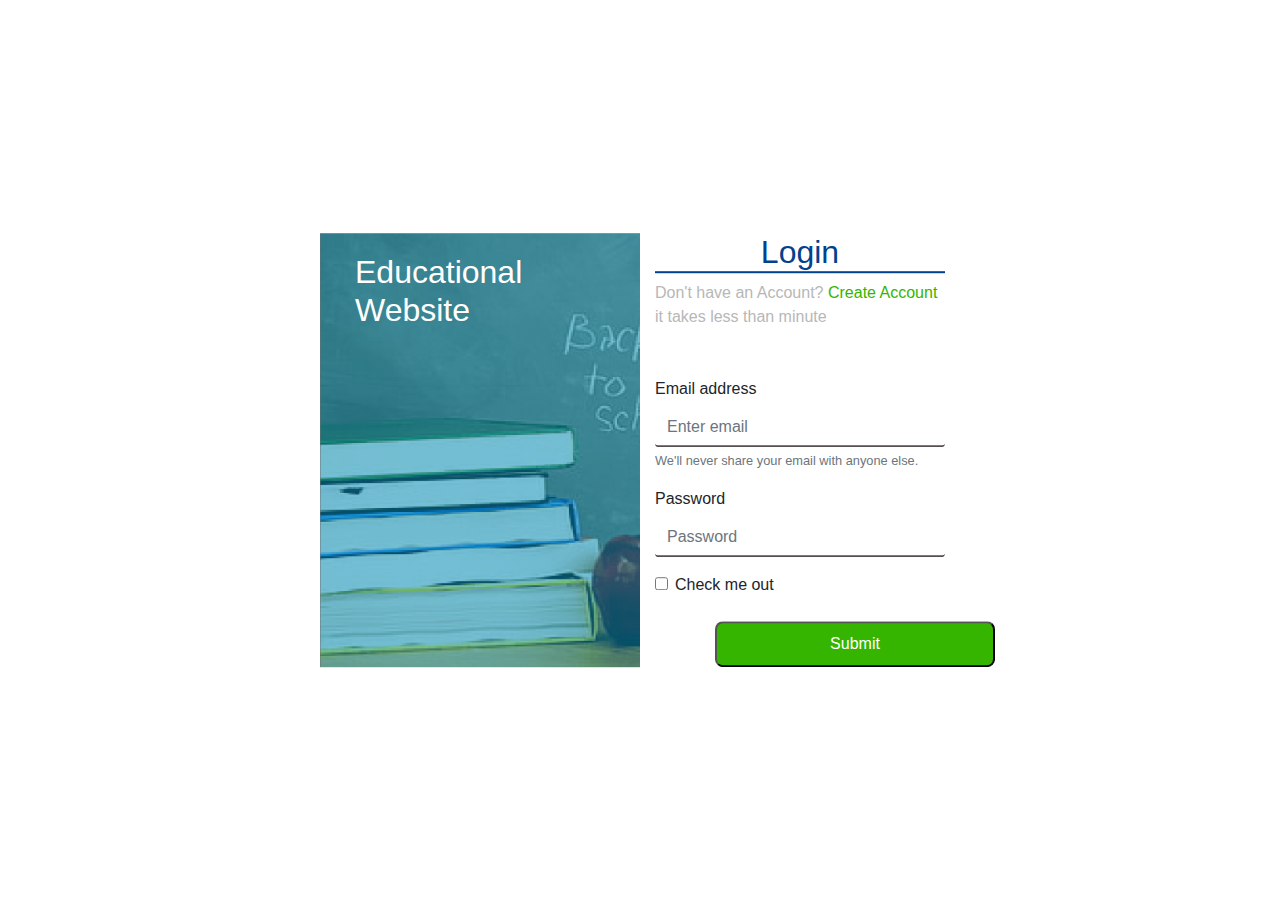
<file: webpagefront/login.html>
<!DOCTYPE html>
<html lang="en">

<head>
    <meta charset="UTF-8">
    <meta http-equiv="X-UA-Compatible" content="IE=edge">
    <meta name="viewport" content="width=device-width, initial-scale=1.0">
    <link rel="stylesheet" href="https://maxcdn.bootstrapcdn.com/bootstrap/4.0.0/css/bootstrap.min.css"
        integrity="sha384-Gn5384xqQ1aoWXA+058RXPxPg6fy4IWvTNh0E263XmFcJlSAwiGgFAW/dAiS6JXm" crossorigin="anonymous">
    <title>Document</title>

    <style>
        .background {
            background: url('book.png');
            background-size: cover;
        }
        .loginform{
            position: absolute;
  top: 50%; right: 50%;
  transform: translate(50%,-50%);


        }

        .buttoncolor{
            margin-left:60px;
            line-height: 40px;
            width:280px;
            border-radius: 8px;
           
        }
    </style>
</head>

<body>
    <div class="loginform" >
        <div class="container">
            <div class="row">
                <div class="col-md-6 background">
                    <h2 style="padding:20px; color:White">Educational Website</h2>

                </div>

                <div class="col-md-6">
                    <h2 style="color:#00428D;border-bottom:2px solid #00428D;" class="text-center">Login</h2>

                    <p style="color:rgb(183, 183, 183)">Don't have an Account? <span style="color:#35B500">Create Account</span> it takes 
                        less than minute </p>
                    <form class="mt-5">
                        <div class="form-group">
                          <label for="exampleInputEmail1">Email address</label>
                          <input type="email" class="form-control" style="border:none; border-bottom:2px solid#554F4F;" id="exampleInputEmail1" aria-describedby="emailHelp" placeholder="Enter email">
                          <small id="emailHelp" class="form-text text-muted">We'll never share your email with anyone else.</small>
                        </div>
                        <div class="form-group">
                          <label for="exampleInputPassword1" >Password</label>
                          <input type="password" class="form-control" style="border:none; border-bottom:2px solid#554F4F;" id="exampleInputPassword1" placeholder="Password">
                        </div>
                        <div class="form-check mt-3">
                          <input type="checkbox" class="form-check-input" style="background:#35B500;" id="exampleCheck1">
                          <label class="form-check-label" for="exampleCheck1">Check me out</label>
                        </div>
                        <button type="submit" class="buttoncolor mt-4" style="background:#35B500;color:white">Submit</button>
                      </form>
                </div>
            </div>
        </div>
    </div>



    <script src="https://code.jquery.com/jquery-3.2.1.slim.min.js"
        integrity="sha384-KJ3o2DKtIkvYIK3UENzmM7KCkRr/rE9/Qpg6aAZGJwFDMVNA/GpGFF93hXpG5KkN"
        crossorigin="anonymous"></script>
    <script src="https://cdnjs.cloudflare.com/ajax/libs/popper.js/1.12.9/umd/popper.min.js"
        integrity="sha384-ApNbgh9B+Y1QKtv3Rn7W3mgPxhU9K/ScQsAP7hUibX39j7fakFPskvXusvfa0b4Q"
        crossorigin="anonymous"></script>
    <script src="https://maxcdn.bootstrapcdn.com/bootstrap/4.0.0/js/bootstrap.min.js"
        integrity="sha384-JZR6Spejh4U02d8jOt6vLEHfe/JQGiRRSQQxSfFWpi1MquVdAyjUar5+76PVCmYl"
        crossorigin="anonymous"></script>
</body>

</html>
</file>
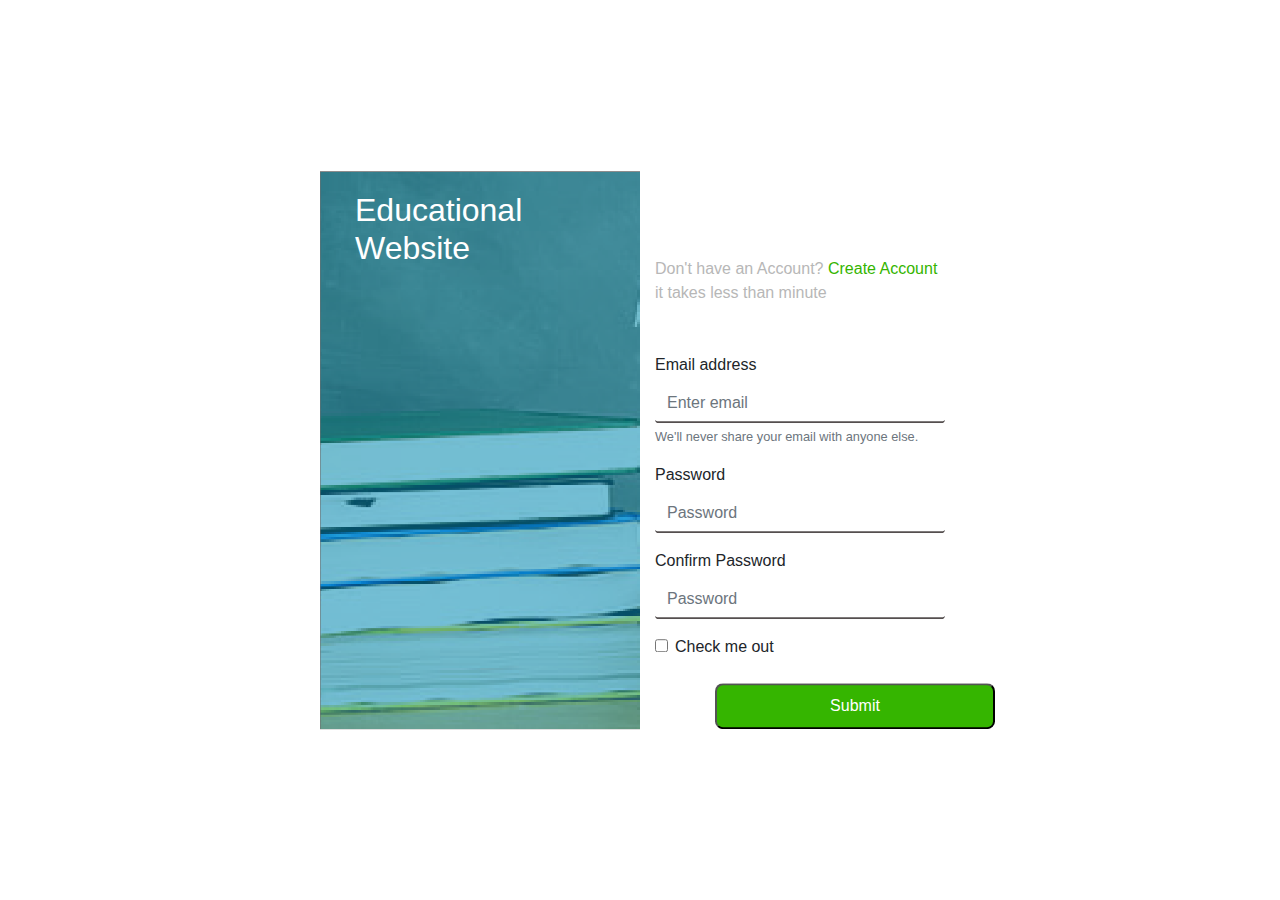
<file: webpagefront/registration.html>
<!DOCTYPE html>
<html lang="en">

<head>
    <meta charset="UTF-8">
    <meta http-equiv="X-UA-Compatible" content="IE=edge">
    <meta name="viewport" content="width=device-width, initial-scale=1.0">
    <link rel="stylesheet" href="https://maxcdn.bootstrapcdn.com/bootstrap/4.0.0/css/bootstrap.min.css"
        integrity="sha384-Gn5384xqQ1aoWXA+058RXPxPg6fy4IWvTNh0E263XmFcJlSAwiGgFAW/dAiS6JXm" crossorigin="anonymous">
    <title>Document</title>

    <style>
        .background {
            background: url('book.png');
            background-size: cover;
        }
        .loginform{
            position: absolute;
  top: 50%; right: 50%;
  transform: translate(50%,-50%);


        }
        .education{
            padding:20px; color:White
        }

        .buttoncolor{
            margin-left:60px;
            line-height: 40px;
            width:280px;
            border-radius: 8px;
           
        }
        .registration{
            color:#00428D;border-bottom:2px solid #00428D; 
        }
        .inputdesign{
            border:none; border-bottom:2px solid#554F4F;
        }

        .btncolor{
            background:#35B500;
        }
        .buttoncolor{
            background:#35B500;color:white
        }
        .account{
            color:rgb(183, 183, 183)
        }
        .color{
            color:#35B500
        }
    </style>
</head>

<body>
    <div class="loginform" >
        <div class="container">
            <div class="row">
                <div class="col-md-6 background">
                    <h2 class="education">Educational Website</h2>

                </div>

                <div class="col-md-6">
                    <h2 class="text-center education">Registration</h2>

                    <p class="account" >Don't have an Account? <span class="color" >Create Account</span> it takes 
                        less than minute </p>
                    <form class="mt-5">
                        <div class="form-group">
                          <label for="exampleInputEmail1">Email address</label>
                          <input type="email" class="form-control inputdesign"  id="exampleInputEmail1" aria-describedby="emailHelp" placeholder="Enter email">
                          <small id="emailHelp" class="form-text text-muted">We'll never share your email with anyone else.</small>
                        </div>
                        <div class="form-group">
                          <label for="exampleInputPassword1" >Password</label>
                          <input type="password" class="form-control inputdesign"  id="exampleInputPassword1" placeholder="Password">
                        </div>
                        <div class="form-group">
                            <label for="exampleInputPassword1" >Confirm Password</label>
                            <input type="password" class="form-control inputdesign"  id="exampleInputPassword1" placeholder="Password">
                          </div>
                        <div class="form-check mt-3">
                          <input type="checkbox" class="form-check-input btncolor"  id="exampleCheck1">
                          <label class="form-check-label" for="exampleCheck1">Check me out</label>
                        </div>
                        <button type="submit" class="buttoncolor mt-4" >Submit</button>
                      </form>
                </div>
            </div>
        </div>
    </div>



    <script src="https://code.jquery.com/jquery-3.2.1.slim.min.js"
        integrity="sha384-KJ3o2DKtIkvYIK3UENzmM7KCkRr/rE9/Qpg6aAZGJwFDMVNA/GpGFF93hXpG5KkN"
        crossorigin="anonymous"></script>
    <script src="https://cdnjs.cloudflare.com/ajax/libs/popper.js/1.12.9/umd/popper.min.js"
        integrity="sha384-ApNbgh9B+Y1QKtv3Rn7W3mgPxhU9K/ScQsAP7hUibX39j7fakFPskvXusvfa0b4Q"
        crossorigin="anonymous"></script>
    <script src="https://maxcdn.bootstrapcdn.com/bootstrap/4.0.0/js/bootstrap.min.js"
        integrity="sha384-JZR6Spejh4U02d8jOt6vLEHfe/JQGiRRSQQxSfFWpi1MquVdAyjUar5+76PVCmYl"
        crossorigin="anonymous"></script>
</body>

</html>
</file>
